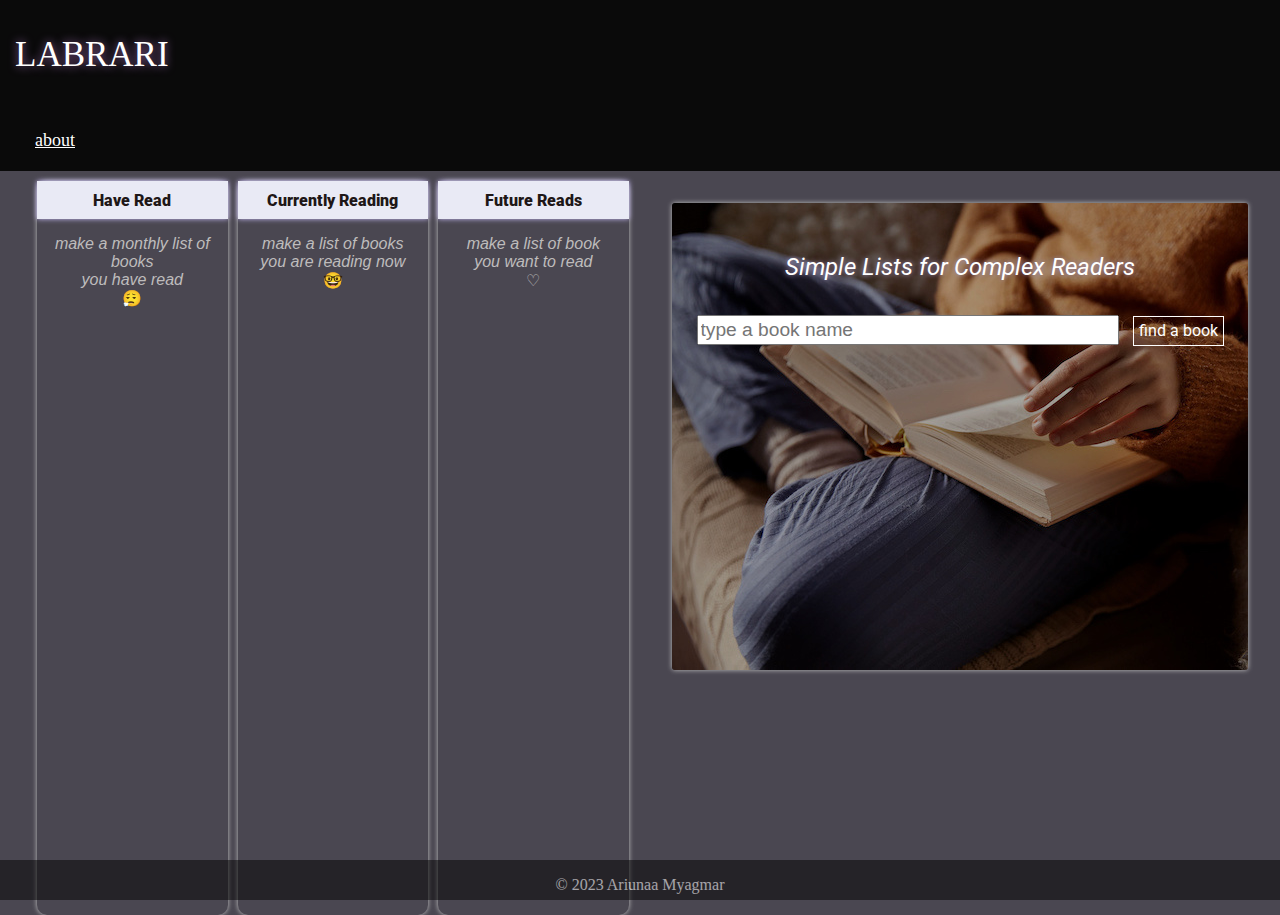
<file: index.html>
<!DOCTYPE html>
<html lang="en">
<head>
    <meta charset="UTF-8">
    <meta http-equiv="X-UA-Compatible" content="IE=edge">
    <meta name="viewport" content="width=device-width, initial-scale=1.0">
    <link rel="stylesheet" href="style.css">
    <script defer src="index.js"></script>
    <title>Labrari</title>
</head>

<body>
<!-- this is Header -->
<header>
  <div class="logo_and_nav">
    <p class="logo" href="index.html">LABRARI</p>
    <nav>
      <a href="about.html">about</a>
  </nav>
  </div>
 <div class="quote">
  <p id="quote_text"></p>
  <p id="author"></p>
 </div>
</header>
<!-- end of Header -->
     
  <div class="main_row">
    <!-- three lists of books -->
    <div class="lists">
        <!-- 'previously' -->
        <div class="list previous">
            <h4>Have Read</h4>
            <p class="instruction one"><i>make a monthly list of books<br>you have read</i><br>&#x1F62E;&#x200D;&#x1F4A8</p>
            <ul class="firstList">
            </ul>
        </div>
        <!-- 'currently' -->
        <div class="list currently">
            <h4>Currently Reading</h4>
            <p class="instruction two"><i>make a list of books<br> you are reading now</i><br>&#129299</p>
            <ul class="secondList">
            </ul>
        </div>
        <!-- 'future' -->
        <div class="list future">
            <h4>Future Reads</h4>
            <p class="instruction three"><i>make a list of book<br>you want to read</i><br>&#9825</p>
            <ul class="thirdList">
            </ul>
        </div>
    </div> 
    <!-- end of three lists div -->

     <!-- book Card -->
    <div class="bookCard">
        <!-- searhc form  -->
        <p class="slogan">Simple Lists for Complex Readers</p> 
        <form class="searchForm">
            <input type="search" class="search_input" placeholder="type a book name" size="35" required>
            <input type="submit" class="search_button" value="find a book">
        </form>
        <!-- "hidden by default" -->
        <div class="hidden">
          <h2 class="bookName"></h2>
          <p class="author"></p>

          <!-- "select list" form -->      
            <select id="addLists">
              <!-- <option  value="" disabled selected hidden>choose list</option> -->
              <option id="zero" value="have_read">Have Read</option>
              <option id="one" value="currently_reading">Currently Reading</option>
              <option id="two" value="future_reads">Future Reads</option>
            </select>
            <button id="add_button" type="submit">Add</button>
          <hr>
          <img class="thumbnail"/>
          <p class="description"></p>
       </div>
       <!-- end of "hidden"-->
    </div> 
    <!-- end of bookCard div   -->
  </div>  
  <footer>
    <p>© 2023 Ariunaa Myagmar</p>
  </footer>
</body>
</html>
</file>
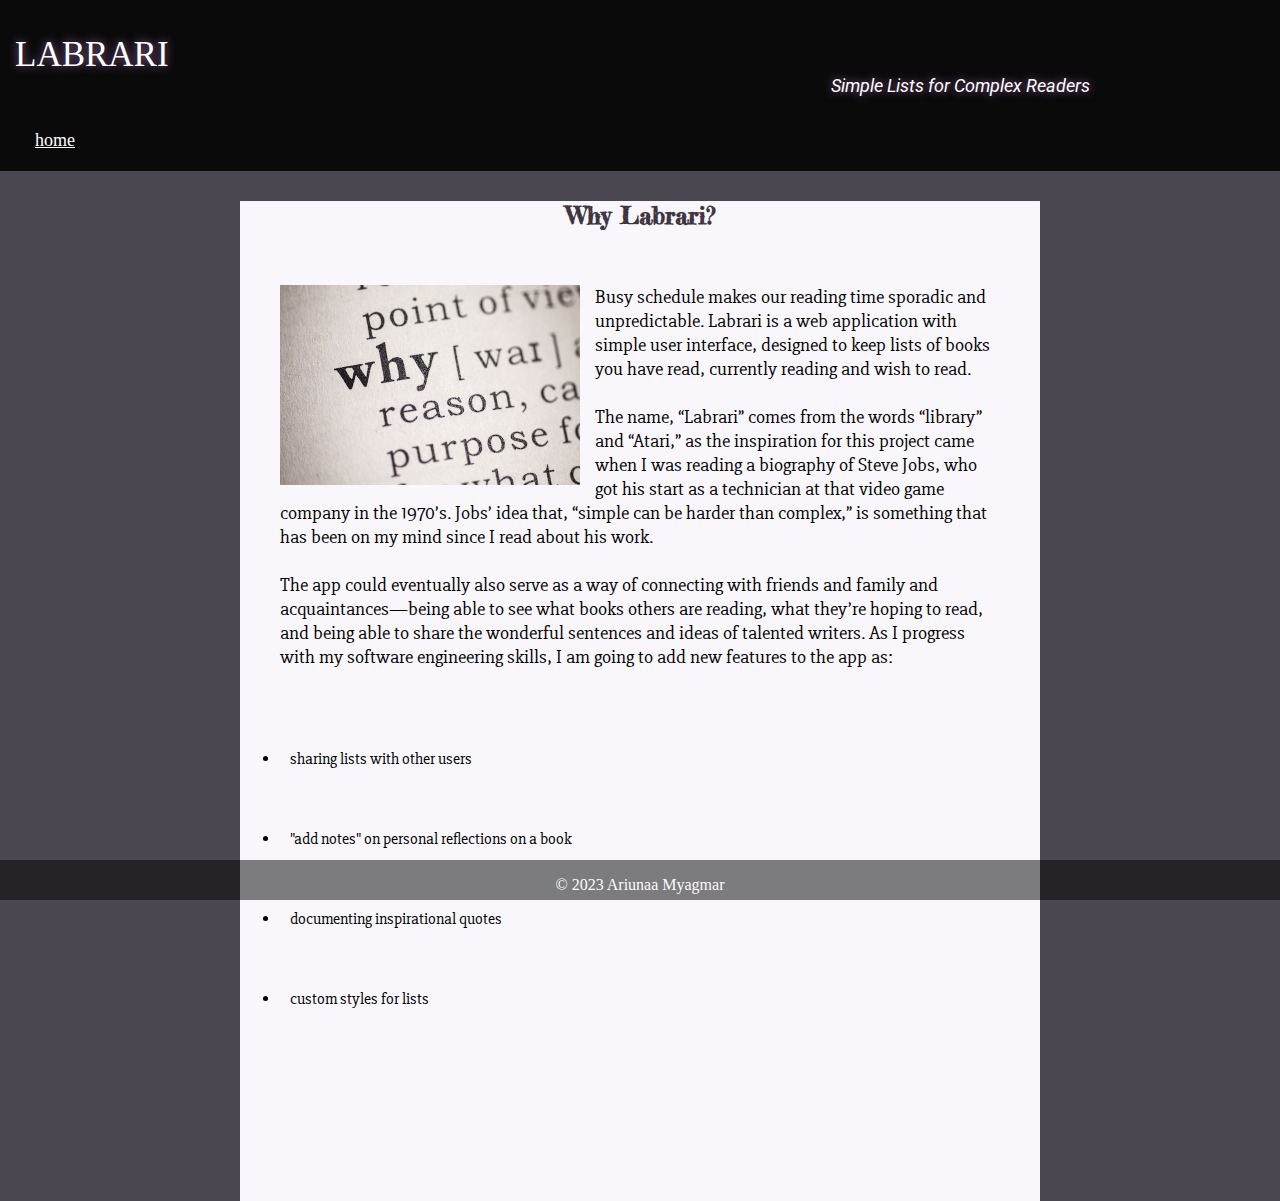
<file: about.html>
<!DOCTYPE html>
<html lang="en">

<head>
    <meta charset="UTF-8">
    <meta http-equiv="X-UA-Compatible" content="IE=edge">
    <meta name="viewport" content="width=device-width, initial-scale=1.0">
    <link rel="stylesheet" href="style.css">
    <!-- <script defer src="index.js"></script> -->
    <title>About Labrari</title>
</head>

<body>
<!-- Header Start-->
<header>
  <div class="header_frame">
    <!-- Logo and Navigation  -->
    <div class="logo_and_nav">
        <p class="logo" href="index.html">LABRARI</p>
      <nav>
        <a href="index.html">home</a>
      </nav>
    </div>
    <p class="header_slogan">Simple Lists for Complex Readers</p>
  </div> 
    <!-- end of logo and navigation  -->
</header>
<!-- Header End -->

<!-- Card Start -->

<div class="card">
  <h2 class="why_labrari">Why Labrari?</h2>
  <p class="about_text"> <img src="images/why.jpeg" alt="why" class="align-left medium"/>
            Busy schedule makes our reading time sporadic and unpredictable. Labrari is a web application with simple user interface, designed to keep lists of books you have read, currently reading and wish to read.<br><br>
       
            The name, “Labrari” comes from the words “library” and “Atari,” as the inspiration for this project came when I was reading a biography of Steve Jobs, who got his start as a technician at that video game company in the 1970’s. Jobs’ idea that, “simple can be harder than complex,” is something that has been on my mind since I read about his work.<br><br>
        
            The app could eventually also serve as a way of connecting with friends and family and acquaintances—being able to see what books others are reading, what they’re hoping to read, and being able to share the wonderful sentences and ideas of talented writers. 
            As I progress with my software engineering skills, I am going to add new features to the app as: 
            <ul>
              <li class="new_features">sharing lists with other users</li>
              <li class="new_features">"add notes" on personal reflections on a book</li>
              <li class="new_features">documenting inspirational quotes</li>
              <li class="new_features">custom styles for lists</li>
          </ul>
    </p>
</div>
<!-- Card End-->

<!-- Footer Start -->
<footer>
    <p>© 2023 Ariunaa Myagmar</p>
</footer>
<!-- Footer End -->
</body>

</html>
</file>
<file: style.css>
@import url('https://fonts.googleapis.com/css2?family=Fredericka+the+Great&family=Press+Start+2P&family=Roboto:wght@500&family=Slabo+27px&display=swap');

body {
    background-color: #4a4751;
    text-align: center;
    margin:0;
    padding:0;
    height:100%;
    width: 100%;
    position: relative;
}

/* Header Element */
header {
    background-color: #0a0a0a;
    width: 100%;
    height: 10%;
    margin: 0; 
    display: grid;
    grid-template-rows: 1fr;
    grid-template-columns: 1fr 1fr;
}

/* Header Element */
.logo {
    font-size: 35px;
    text-align: left;
    color: rgb(255, 255, 255);
    padding-bottom: 0;
    text-shadow: 0 0 10px #9264a4;
}

/* Header Element - Navigation Bar  */
nav, a {
    color: white;
    font-size: large;
    margin: 10px; 
    float: left;
}

.logo, nav {
 padding-left: 15px;
}

/* Header Element */
a:hover {
    color: #c8bbf7;
    font-size: larger;
}


/* "Random Quotes" API Elements */
.quote {
    font-size: smaller;
    color:rgb(255, 255, 255);
    font-family: 'Play', sans-serif;
    font-style: italic;
    height:fit-content;
    display: grid;
    grid-template-columns: 1fr;
    grid-template-rows: 1fr 1fr;
    margin: 50px;
    text-align: right;
    
}

#quote_text, #author {
    margin: auto;
    width: 100%;
    padding: auto;
}


/* input box  */
input {
    height: 30px;
    font-size: larger;
}

/* Book Card Elements  */
.hidden {
   padding-top: 30px;
}

.bookName {
    padding-top: 0px;
    font-family: 'Fredericka the Great', cursive;
}

select {
    float: left;
}

/* Main Row: Lists and Book Card */
.main_row {
    margin: auto;
    display: grid;
    grid-template-columns: 50% 50%;
    position: relative;
}

/* Lists */
.lists {
    display: grid;
    grid-template-columns: 1fr 1fr 1fr;
    margin-left: 5%;
    margin-right: 1%;
}

/* Each of Three Lists  */
.list {
    /* background-color: antiquewhite; */
    margin: 5% 2.5% 2%;
    height: 60%;
    position: relative;
    text-align: center;
    padding-bottom: 400px;
    box-shadow: 0 0 5px #c5c5c5;
    border-radius: 10px;
    background-size: cover;
}

/* Lists Names  */
h4 {
    font-family: 'Roboto', sans-serif;
    color:rgb(30, 23, 23);
    margin: 0;
    padding: 5%;
    box-shadow: 0 0 5px #c8bbf7;
    background-color: rgb(233, 234, 245);
    font-weight: 900;
    font-size: medium;
}



h2 {
    color: white;
}


/* Italic Pale Instructions  */
.instruction {
  font-family:'Play', sans-serif;
  color:rgb(190, 188, 188);
}

/* bullet point / book name  */
li {
    font-family: 'Fredericka the Great', cursive;
    font-size: large;
    text-align: left;
    margin: 20px 0px 20px;
    padding: 20px 10px 20px;
    color: white;
}

/* Book Card */
.bookCard {
    background-size: cover;
    margin: 5%;
    background-image: url(images/reading.jpeg);
    box-shadow: 0 0 5px #c5c5c5;
    border-radius: 3px;
    height: 467px;
}

/* Find a Book button */
.search_button {
    margin-left: 10px;
    padding: 3px 5px;
    background: none;
    color: white;
    border: 1px solid white;
    font-family: 'Roboto', sans-serif;
    font-size: medium;
    width: fit-content;
} 
  
#addLists {
    height: 25px;
    margin: auto;
    margin-left: 32px;
}
/* Add to List Button */
#add_button {
    margin-left: 0;
    border: 2px solid rgb(0, 0, 0);
}


/* All Buttins on Hover */
#add_button:hover, .search_button:hover {
    background-color: #ebe4f8;
    color: rgb(0, 0, 0);
    text-decoration: underline;
}
/* "Simple Lists For Complex Reader"  */
.slogan {
    color: rgb(255, 255, 255);
    text-shadow: 0 0 5px #9a89b3;
    margin-top: 50px;
    padding-bottom: 0px;
    font-family: 'Play', sans-serif;
    font-style: italic;
    font-size: x-large;
    font-family: 'Roboto', sans-serif; 
}

.searchForm {
   padding: 10px 5px 10px;
   font-family: 'Roboto', sans-serif;
}

/* displays only upon call */
 .hidden {
    visibility: hidden;
}

.bookName {
    margin-bottom: 1%;
    color:rgb(0, 0, 0);
}

.author {
    font-size: medium;
    font-style: italic;
    margin: 1%;
    margin-bottom: 2%;
}

.select {
cursor: pointer;
padding-left: 10px;
background-color: #f80505;
}

.description {
font-size: medium;
font-size: large;
padding: 30px 40px;
text-align: left;
width: fit-content;
}

.thumbnail {
   float:left;
   padding: 10px 0px 0px 40px;
   margin-right:  5px;
}

footer {
    background-color: black;
    color: white;
    bottom: 0;
    width: 100%;
    height: 60px;   /* Height of the footer */
    position: fixed;
    height: 40px;   /* Height of the footer */
    position: fixed;
    opacity: 0.5;
}



/* CSS styles exclusive to about.html */

.header_slogan {
    color: rgb(255, 255, 255);
    text-shadow: 0 0 10px #9264a4;
    padding: auto;
    margin: auto;
    font-family: 'Play', sans-serif;
    font-style: italic;
    font-size: large;
    font-family: 'Roboto', sans-serif; 
}

.header_frame {
    width: 200%;
    display: grid;
    grid-template-columns: 1fr 1fr;
}

.card {
    background-color: #f9f7fc;
    width: 800px;
    height: 1000px;
    margin: auto;
    margin-top: 30px;
}

.why_labrari {
    color: #3f3641;
    font-family: 'Fredericka the Great', cursive;
    text-align: center;
    margin: 15px;
}

.about_text {
    color: rgb(0, 0, 0);
    padding: 40px; 
    margin: auto;
    font-size: medium;
    font-weight: 300;
    font-family: 'Slabo 27px', serif;
    text-align: left;
    font-size: larger;
}

.align-left {
    float: left;
    width: 300px;
    margin-right: 15px;
}

.new_features {
    color: rgb(0, 0, 0);
    font-size: medium;
    font-weight: 300;
    font-family: 'Slabo 27px', serif;
}
</file>
